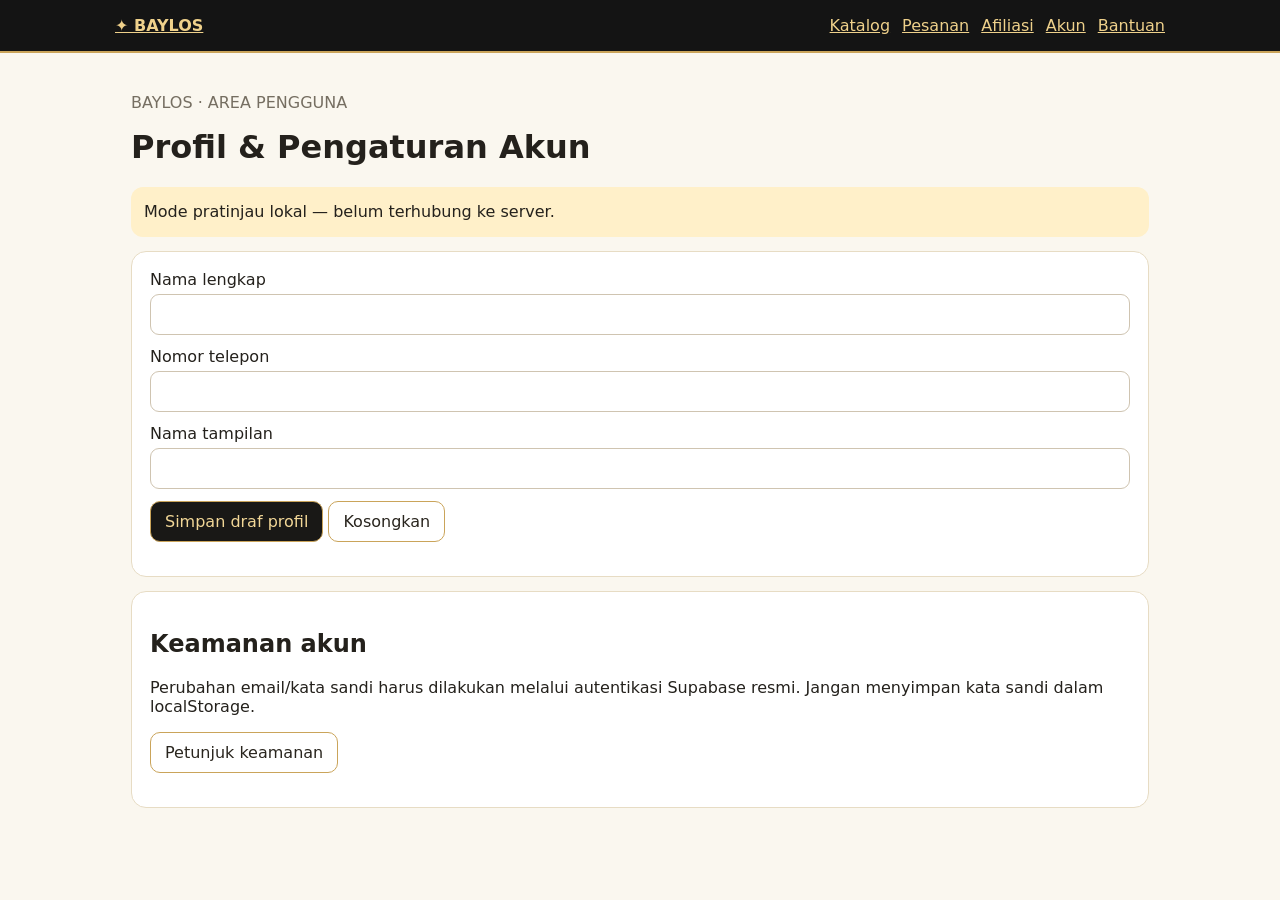
<file: web/account-settings.html>
<!doctype html><html lang="id"><head><meta charset="utf-8"><meta name="viewport" content="width=device-width,initial-scale=1"><title>Pengaturan Akun · Baylos</title><style>:root{font-family:system-ui,-apple-system,sans-serif;color:#24211c;background:#faf7ef}*{box-sizing:border-box}body{margin:0}header{background:#141414;color:#efd18b;border-bottom:2px solid #caa45a;padding:16px max(16px,calc((100vw - 1050px)/2));display:flex;justify-content:space-between;gap:12px;flex-wrap:wrap}a{color:inherit}nav{display:flex;gap:12px;flex-wrap:wrap}main{max-width:1050px;margin:auto;padding:24px 16px 70px}h1{margin-top:0}.card{background:#fff;border:1px solid #e7dcc4;border-radius:15px;padding:18px;margin:14px 0}.grid{display:grid;grid-template-columns:repeat(auto-fit,minmax(190px,1fr));gap:12px}.muted{color:#756e61}.notice{background:#fff0c9;border-radius:12px;padding:13px;line-height:1.5}button,.btn{background:#191816;color:#f2d797;border:1px solid #caa45a;border-radius:10px;padding:10px 14px;font:inherit;text-decoration:none;cursor:pointer}button.secondary{background:#fff;color:#29251e}button:disabled{opacity:.5}input,select,textarea{font:inherit;padding:10px;border:1px solid #cfc4b1;border-radius:9px;width:100%;margin:5px 0 12px}label{display:block}table{width:100%;border-collapse:collapse}th,td{text-align:left;padding:10px;border-bottom:1px solid #eee5d5} .tablewrap{overflow:auto} .empty{padding:18px;text-align:center;color:#756e61} [hidden]{display:none!important}@media(max-width:600px){header{padding:14px}main{padding:18px 12px 60px}.card{padding:14px}th,td{padding:8px;font-size:.9rem}}</style></head><body><header><a href="../index.html"><strong>✦ BAYLOS</strong></a><nav><a href="storefront.html">Katalog</a><a href="my-orders.html">Pesanan</a><a href="affiliate-dashboard.html">Afiliasi</a><a href="account-settings.html">Akun</a><a href="help-center.html">Bantuan</a></nav></header><main><p class="muted">BAYLOS · AREA PENGGUNA</p><h1>Profil & Pengaturan Akun</h1><div class="notice" data-mode></div><section class="card"><form id="form"><label>Nama lengkap<input id="name" maxlength="100" autocomplete="name" required></label><label>Nomor telepon<input id="phone" inputmode="tel" maxlength="20" autocomplete="tel"></label><label>Nama tampilan<input id="display" maxlength="60"></label><button>Simpan draf profil</button> <button type="button" class="secondary" id="clear">Kosongkan</button></form><p id="msg" role="status"></p></section><section class="card"><h2>Keamanan akun</h2><p>Perubahan email/kata sandi harus dilakukan melalui autentikasi Supabase resmi. Jangan menyimpan kata sandi dalam localStorage.</p><button id="security" class="secondary">Petunjuk keamanan</button><p id="securityMsg" role="status"></p></section><script>const key='baylos-account-draft';try{const d=JSON.parse(localStorage.getItem(key)||'{}');for(const k of ['name','phone','display'])document.getElementById(k).value=d[k]||''}catch{}document.getElementById('form').onsubmit=e=>{e.preventDefault();const d={name:document.getElementById('name').value.trim(),phone:document.getElementById('phone').value.trim(),display:document.getElementById('display').value.trim()};if(!d.name){document.getElementById('msg').textContent='Nama lengkap wajib diisi.';return}localStorage.setItem(key,JSON.stringify(d));document.getElementById('msg').textContent='Draf profil tersimpan di perangkat ini saja; belum disimpan ke akun/server.'};document.getElementById('clear').onclick=()=>{document.getElementById('form').reset();localStorage.removeItem(key);document.getElementById('msg').textContent='Draf lokal dihapus.'};document.getElementById('security').onclick=()=>document.getElementById('securityMsg').textContent='Gunakan fitur pemulihan resmi; jangan pernah membagikan kata sandi atau service-role key.';</script></main><script src="baylos-stage22-30.js"></script></body></html>
</file>
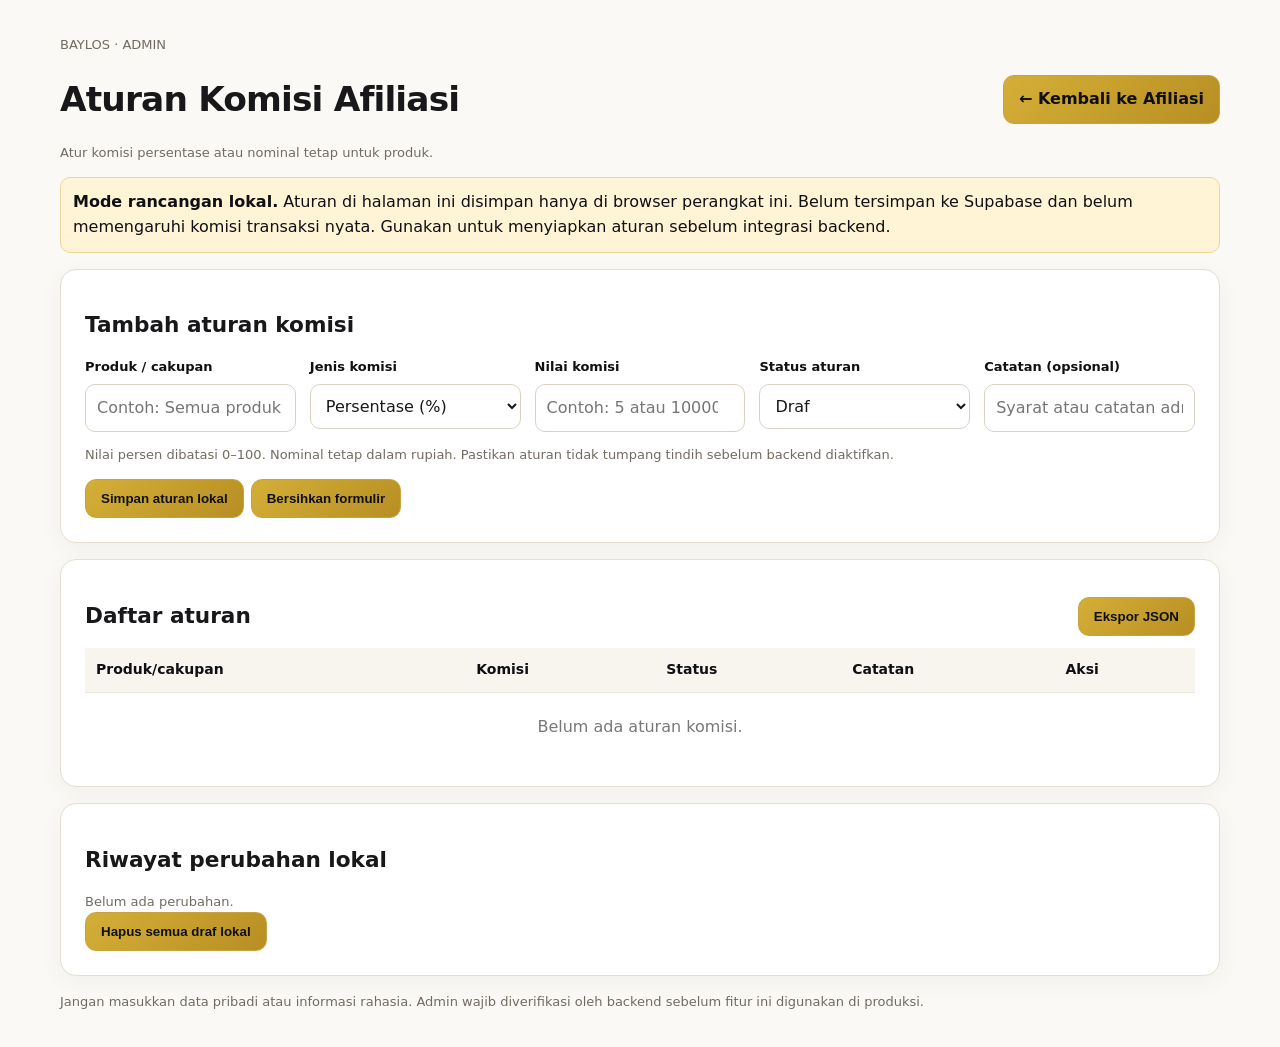
<file: web/admin-commission.html>
<!doctype html>
<html lang="id"><head><meta charset="utf-8"><meta name="viewport" content="width=device-width,initial-scale=1"><title>Aturan Komisi Afiliasi | Baylos</title><link rel="stylesheet" href="baylos-premium-theme.css"><style>
:root{color-scheme:light}body{margin:0;background:#f6f3ed;color:#25231f;font-family:system-ui,-apple-system,Segoe UI,sans-serif}.wrap{max-width:1100px;margin:auto;padding:22px}.top{display:flex;gap:12px;align-items:center;justify-content:space-between;flex-wrap:wrap}.card{background:#fff;border:1px solid #e4ded3;border-radius:16px;padding:18px;margin:16px 0;box-shadow:0 6px 20px #2419000a}.grid{display:grid;grid-template-columns:repeat(auto-fit,minmax(210px,1fr));gap:12px}label{display:block;font-size:13px;font-weight:650;margin-bottom:6px}input,select,textarea{box-sizing:border-box;width:100%;padding:11px;border:1px solid #cfc7b9;border-radius:9px;background:#fff;font:inherit}button,.btn{border:0;border-radius:9px;padding:11px 15px;background:#29251e;color:#fff;font-weight:700;cursor:pointer;text-decoration:none;display:inline-block}button.secondary,.btn.secondary{background:#e9e2d6;color:#27231d}button.danger{background:#9e3025}.hint{font-size:13px;color:#716b61}.notice{padding:12px;background:#fff4d6;border:1px solid #eed59a;border-radius:10px}.tablewrap{overflow:auto}table{width:100%;border-collapse:collapse;min-width:650px}th,td{text-align:left;padding:11px;border-bottom:1px solid #eee7dc;font-size:14px}th{background:#f8f5ef}.pill{background:#eee7d8;border-radius:20px;padding:4px 8px;font-size:12px}.actions{display:flex;gap:7px;flex-wrap:wrap}.empty{padding:22px;text-align:center;color:#777}@media(max-width:600px){.wrap{padding:13px}.card{padding:14px}}
</style></head><body><main class="wrap"><div class="top"><div><p class="hint">BAYLOS · ADMIN</p><h1>Aturan Komisi Afiliasi</h1><p class="hint">Atur komisi persentase atau nominal tetap untuk produk.</p></div><a class="btn secondary" href="admin-affiliates.html">← Kembali ke Afiliasi</a></div>
<div class="notice"><b>Mode rancangan lokal.</b> Aturan di halaman ini disimpan hanya di browser perangkat ini. Belum tersimpan ke Supabase dan belum memengaruhi komisi transaksi nyata. Gunakan untuk menyiapkan aturan sebelum integrasi backend.</div>
<section class="card"><h2 id="form-title">Tambah aturan komisi</h2><form id="rule-form"><input type="hidden" id="rule-id"><div class="grid"><div><label for="product">Produk / cakupan</label><input id="product" maxlength="120" required placeholder="Contoh: Semua produk atau SKU-001"></div><div><label for="type">Jenis komisi</label><select id="type"><option value="percent">Persentase (%)</option><option value="fixed">Nominal tetap (Rp)</option></select></div><div><label for="amount">Nilai komisi</label><input id="amount" type="number" min="0.01" step="0.01" required placeholder="Contoh: 5 atau 10000"></div><div><label for="status">Status aturan</label><select id="status"><option value="draft">Draf</option><option value="active">Aktif (rancangan)</option><option value="paused">Dijeda</option></select></div><div><label for="note">Catatan (opsional)</label><input id="note" maxlength="250" placeholder="Syarat atau catatan admin"></div></div><p class="hint">Nilai persen dibatasi 0–100. Nominal tetap dalam rupiah. Pastikan aturan tidak tumpang tindih sebelum backend diaktifkan.</p><div class="actions"><button type="submit">Simpan aturan lokal</button><button type="button" class="secondary" id="cancel-edit">Bersihkan formulir</button></div></form></section>
<section class="card"><div class="top"><h2>Daftar aturan</h2><button type="button" class="secondary" id="export">Ekspor JSON</button></div><div class="tablewrap"><table><thead><tr><th>Produk/cakupan</th><th>Komisi</th><th>Status</th><th>Catatan</th><th>Aksi</th></tr></thead><tbody id="rows"></tbody></table><div id="empty" class="empty">Belum ada aturan komisi.</div></div></section>
<section class="card"><h2>Riwayat perubahan lokal</h2><div id="history" class="hint">Belum ada perubahan.</div><button type="button" id="clear-all" class="danger">Hapus semua draf lokal</button></section><p class="hint">Jangan masukkan data pribadi atau informasi rahasia. Admin wajib diverifikasi oleh backend sebelum fitur ini digunakan di produksi.</p></main><script src="admin-commission.js"></script></body></html>
</file>
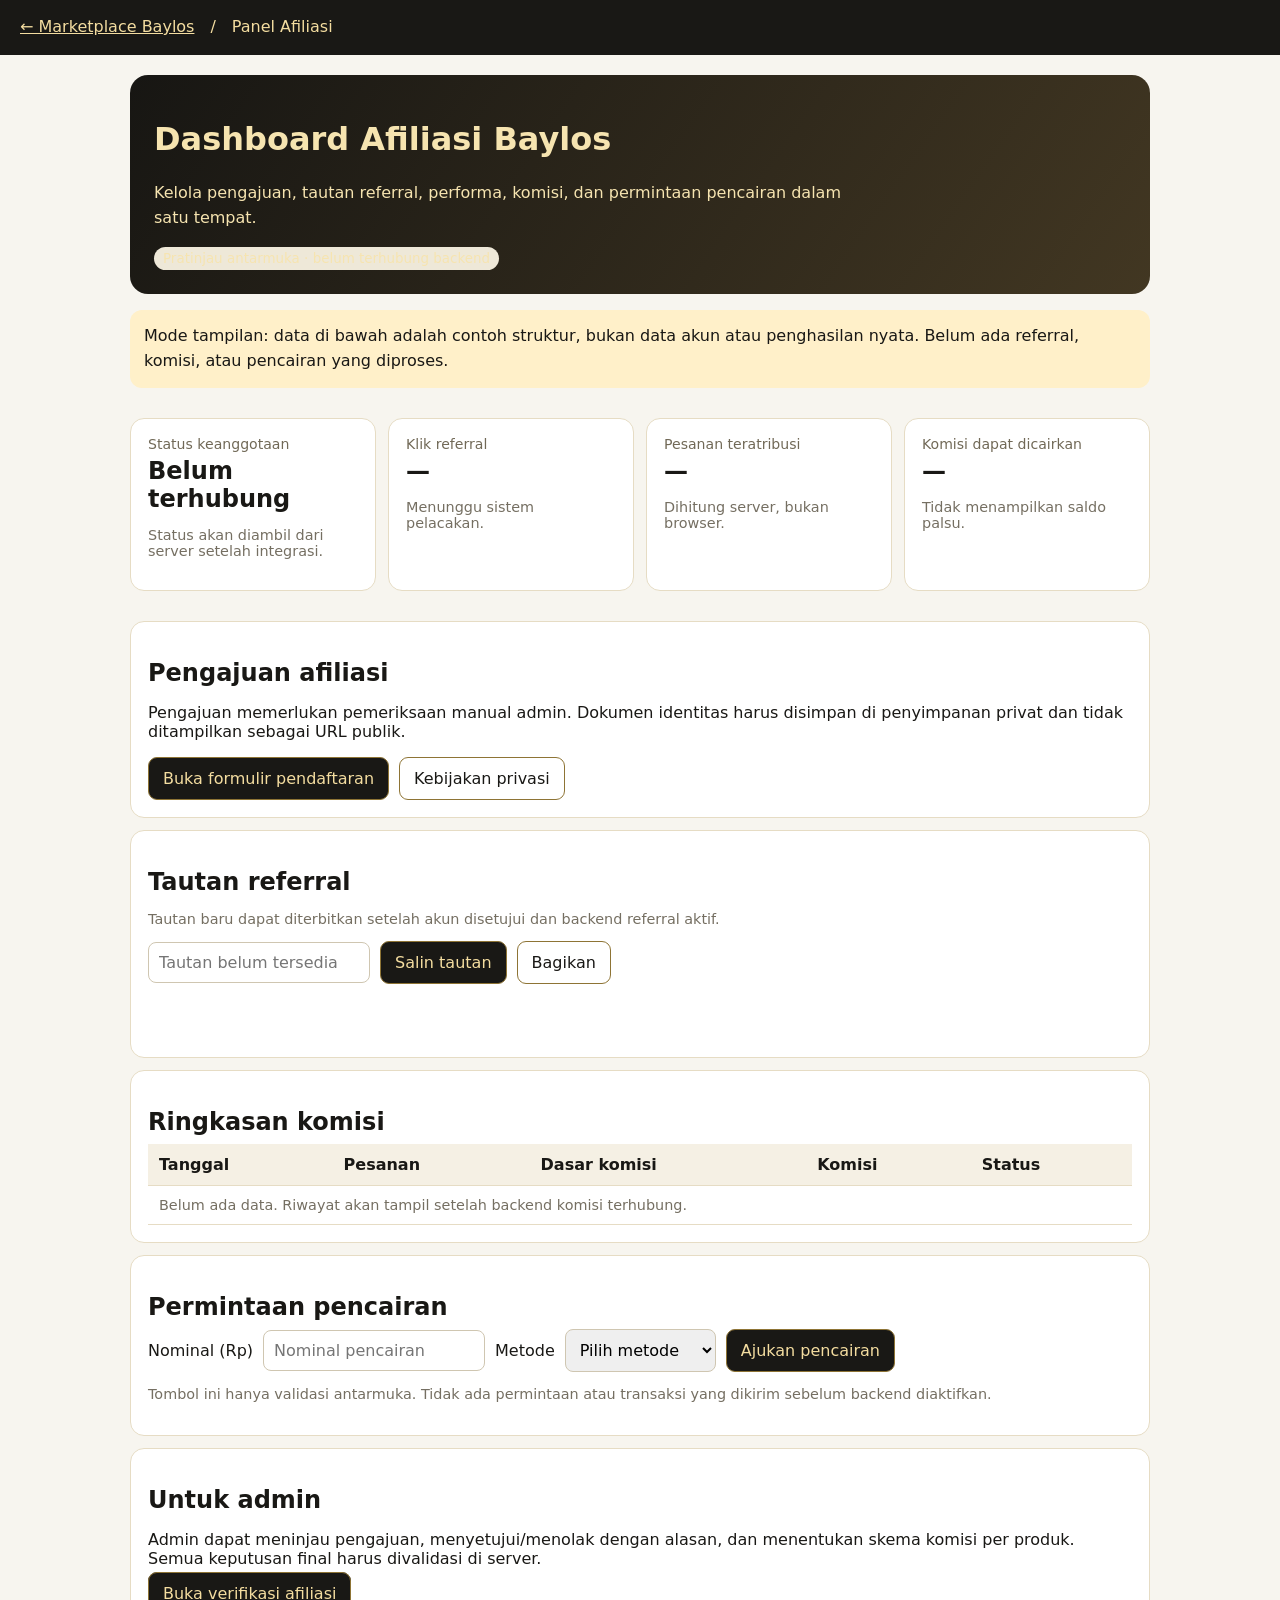
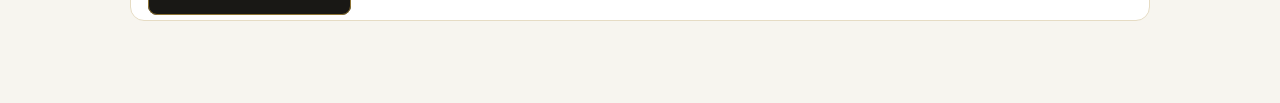
<file: web/affiliate-center-ui.html>
<!doctype html>
<html lang="id"><head><meta charset="utf-8"><meta name="viewport" content="width=device-width,initial-scale=1"><title>Afiliasi & Komisi · Baylos</title>
<style>:root{--ink:#191815;--gold:#c8a95b;--paper:#f7f5ef;--line:#e6dcc4}*{box-sizing:border-box}body{margin:0;background:var(--paper);color:var(--ink);font:16px system-ui}header{background:var(--ink);color:#f4dda0;padding:17px 20px}header a{color:inherit}main{max-width:1050px;margin:auto;padding:20px 15px 70px}.hero{background:linear-gradient(125deg,#171613,#423722);color:#f6e4b0;padding:24px;border-radius:18px}.hero p{max-width:720px;line-height:1.6}.grid{display:grid;grid-template-columns:repeat(auto-fit,minmax(190px,1fr));gap:12px;margin:18px 0}.card{background:#fff;border:1px solid var(--line);border-radius:14px;padding:17px;margin:12px 0}.label{font-size:.88rem;color:#716957}.value{font-size:1.5rem;font-weight:750;margin-top:5px}.row{display:flex;gap:10px;flex-wrap:wrap;align-items:center}button,a.btn{border:1px solid #8e7435;border-radius:9px;padding:11px 14px;background:var(--ink);color:#f4dda0;font:inherit;text-decoration:none;cursor:pointer}button.secondary,a.secondary{background:white;color:var(--ink)}button:focus-visible,a:focus-visible,input:focus-visible,select:focus-visible{outline:3px solid #c8a95b;outline-offset:2px}input,select{font:inherit;padding:10px;border:1px solid #cfc6b1;border-radius:8px;max-width:100%}.notice{background:#fff0c9;border-radius:12px;padding:14px;line-height:1.55}.tablewrap{overflow:auto}table{border-collapse:collapse;width:100%;min-width:620px}th,td{text-align:left;border-bottom:1px solid var(--line);padding:11px}th{background:#f5f0e4}.pill{display:inline-block;padding:4px 9px;border-radius:99px;background:#eee8d8;font-size:.84rem}.muted{color:#756f62;font-size:.9rem}#toast{min-height:1.5em;color:#725819}section h2{margin-bottom:8px}@media(max-width:540px){.hero{padding:18px}main{padding:14px 10px 50px}.card{padding:14px}}</style></head>
<body><header><a href="../index.html">← Marketplace Baylos</a>　/　Panel Afiliasi</header><main>
<div class="hero"><h1>Dashboard Afiliasi Baylos</h1><p>Kelola pengajuan, tautan referral, performa, komisi, dan permintaan pencairan dalam satu tempat.</p><span class="pill">Pratinjau antarmuka · belum terhubung backend</span></div>
<p class="notice" role="status">Mode tampilan: data di bawah adalah contoh struktur, bukan data akun atau penghasilan nyata. Belum ada referral, komisi, atau pencairan yang diproses.</p>
<section class="grid"><div class="card"><div class="label">Status keanggotaan</div><div class="value">Belum terhubung</div><p class="muted">Status akan diambil dari server setelah integrasi.</p></div><div class="card"><div class="label">Klik referral</div><div class="value">—</div><p class="muted">Menunggu sistem pelacakan.</p></div><div class="card"><div class="label">Pesanan teratribusi</div><div class="value">—</div><p class="muted">Dihitung server, bukan browser.</p></div><div class="card"><div class="label">Komisi dapat dicairkan</div><div class="value">—</div><p class="muted">Tidak menampilkan saldo palsu.</p></div></section>
<section class="card"><h2>Pengajuan afiliasi</h2><p>Pengajuan memerlukan pemeriksaan manual admin. Dokumen identitas harus disimpan di penyimpanan privat dan tidak ditampilkan sebagai URL publik.</p><div class="row"><a class="btn" href="affiliate-register.html">Buka formulir pendaftaran</a><a class="btn secondary" href="affiliate-privacy.html">Kebijakan privasi</a></div></section>
<section class="card"><h2>Tautan referral</h2><p class="muted">Tautan baru dapat diterbitkan setelah akun disetujui dan backend referral aktif.</p><div class="row"><input id="refLink" aria-label="Tautan referral" placeholder="Tautan belum tersedia" readonly><button id="copy" type="button" disabled>Salin tautan</button><button id="share" type="button" class="secondary" disabled>Bagikan</button></div><p id="toast" role="status"></p></section>
<section class="card"><h2>Ringkasan komisi</h2><div class="tablewrap"><table><thead><tr><th>Tanggal</th><th>Pesanan</th><th>Dasar komisi</th><th>Komisi</th><th>Status</th></tr></thead><tbody><tr><td colspan="5" class="muted">Belum ada data. Riwayat akan tampil setelah backend komisi terhubung.</td></tr></tbody></table></div></section>
<section class="card"><h2>Permintaan pencairan</h2><div class="row"><label for="amount">Nominal (Rp)</label><input id="amount" type="number" min="1" step="1" placeholder="Nominal pencairan"><label for="method">Metode</label><select id="method"><option value="">Pilih metode</option><option>Transfer bank</option><option>QRIS</option></select><button id="request" type="button">Ajukan pencairan</button></div><p class="muted">Tombol ini hanya validasi antarmuka. Tidak ada permintaan atau transaksi yang dikirim sebelum backend diaktifkan.</p><p id="payoutMsg" role="status"></p></section>
<section class="card"><h2>Untuk admin</h2><p>Admin dapat meninjau pengajuan, menyetujui/menolak dengan alasan, dan menentukan skema komisi per produk. Semua keputusan final harus divalidasi di server.</p><a class="btn" href="admin-affiliates.html">Buka verifikasi afiliasi</a></section>
</main><script>(()=>{const msg=document.getElementById('payoutMsg');document.getElementById('request').addEventListener('click',()=>{const n=Number(document.getElementById('amount').value),m=document.getElementById('method').value;if(!Number.isSafeInteger(n)||n<=0){msg.textContent='Masukkan nominal rupiah berupa bilangan bulat lebih dari 0.';return}if(!m){msg.textContent='Pilih metode pencairan terlebih dahulu.';return}msg.textContent='Antarmuka siap. Permintaan belum dikirim karena integrasi backend belum diaktifkan.'});})();</script></body></html>
</file>
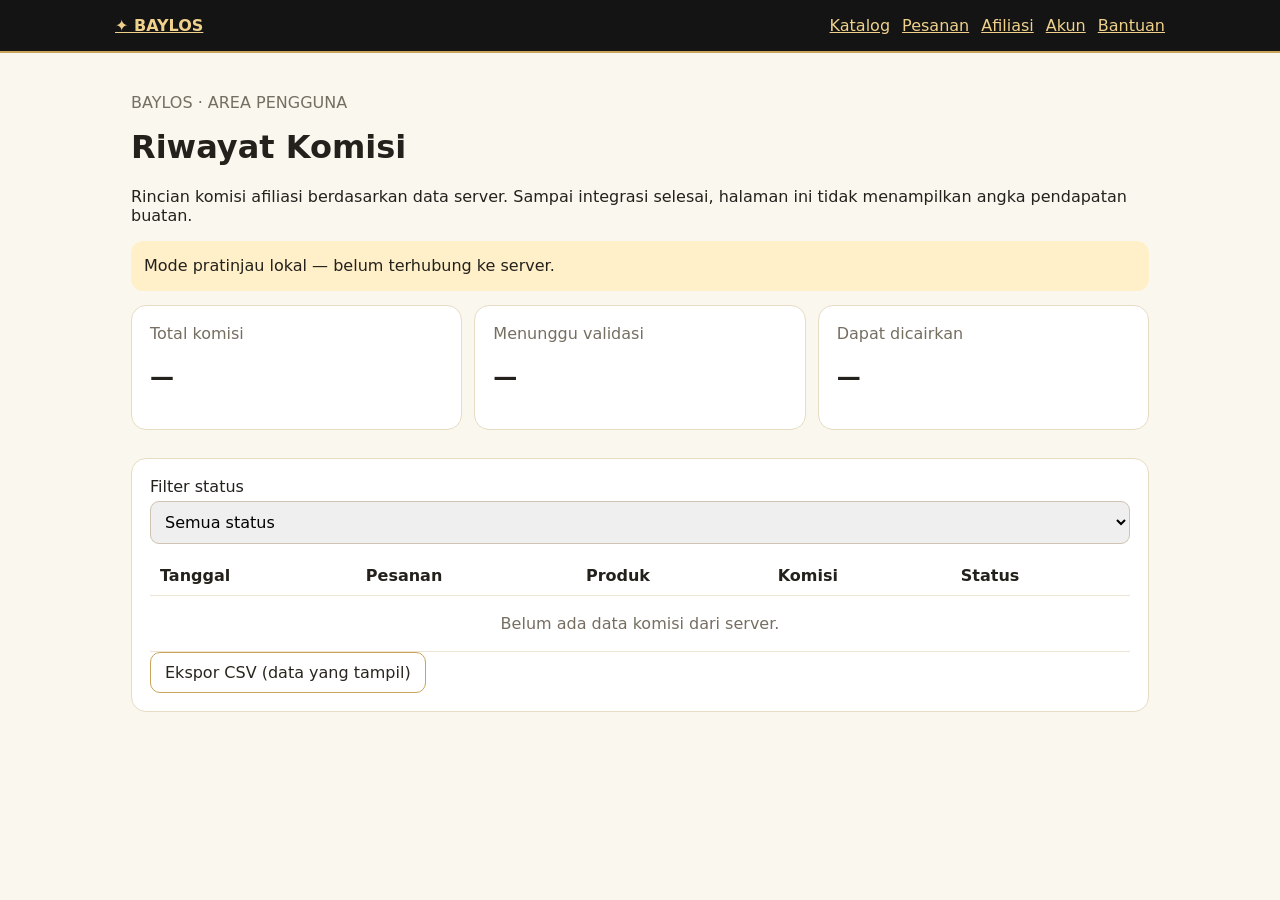
<file: web/affiliate-commissions.html>
<!doctype html><html lang="id"><head><meta charset="utf-8"><meta name="viewport" content="width=device-width,initial-scale=1"><title>Riwayat Komisi · Baylos</title><style>:root{font-family:system-ui,-apple-system,sans-serif;color:#24211c;background:#faf7ef}*{box-sizing:border-box}body{margin:0}header{background:#141414;color:#efd18b;border-bottom:2px solid #caa45a;padding:16px max(16px,calc((100vw - 1050px)/2));display:flex;justify-content:space-between;gap:12px;flex-wrap:wrap}a{color:inherit}nav{display:flex;gap:12px;flex-wrap:wrap}main{max-width:1050px;margin:auto;padding:24px 16px 70px}h1{margin-top:0}.card{background:#fff;border:1px solid #e7dcc4;border-radius:15px;padding:18px;margin:14px 0}.grid{display:grid;grid-template-columns:repeat(auto-fit,minmax(190px,1fr));gap:12px}.muted{color:#756e61}.notice{background:#fff0c9;border-radius:12px;padding:13px;line-height:1.5}button,.btn{background:#191816;color:#f2d797;border:1px solid #caa45a;border-radius:10px;padding:10px 14px;font:inherit;text-decoration:none;cursor:pointer}button.secondary{background:#fff;color:#29251e}button:disabled{opacity:.5}input,select,textarea{font:inherit;padding:10px;border:1px solid #cfc4b1;border-radius:9px;width:100%;margin:5px 0 12px}label{display:block}table{width:100%;border-collapse:collapse}th,td{text-align:left;padding:10px;border-bottom:1px solid #eee5d5} .tablewrap{overflow:auto} .empty{padding:18px;text-align:center;color:#756e61} [hidden]{display:none!important}@media(max-width:600px){header{padding:14px}main{padding:18px 12px 60px}.card{padding:14px}th,td{padding:8px;font-size:.9rem}}</style></head><body><header><a href="../index.html"><strong>✦ BAYLOS</strong></a><nav><a href="storefront.html">Katalog</a><a href="my-orders.html">Pesanan</a><a href="affiliate-dashboard.html">Afiliasi</a><a href="account-settings.html">Akun</a><a href="help-center.html">Bantuan</a></nav></header><main><p class="muted">BAYLOS · AREA PENGGUNA</p><h1>Riwayat Komisi</h1><p>Rincian komisi afiliasi berdasarkan data server. Sampai integrasi selesai, halaman ini tidak menampilkan angka pendapatan buatan.</p><div class="notice" data-mode></div><section class="grid"><div class="card"><span class="muted">Total komisi</span><h2 id="total">—</h2></div><div class="card"><span class="muted">Menunggu validasi</span><h2 id="pending">—</h2></div><div class="card"><span class="muted">Dapat dicairkan</span><h2 id="available">—</h2></div></section><section class="card"><label>Filter status<select id="filter"><option value="all">Semua status</option><option>pending</option><option>approved</option><option>payable</option><option>paid</option><option>cancelled</option></select></label><div class="tablewrap"><table><thead><tr><th>Tanggal</th><th>Pesanan</th><th>Produk</th><th>Komisi</th><th>Status</th></tr></thead><tbody id="rows"><tr><td colspan="5" class="empty">Belum ada data komisi dari server.</td></tr></tbody></table></div><button id="export" class="secondary">Ekspor CSV (data yang tampil)</button></section><script>const rows=[];function draw(){document.getElementById('rows').innerHTML='<tr><td colspan="5" class="empty">Belum ada data komisi dari server. Tidak ada data contoh yang dianggap nyata.</td></tr>'}document.getElementById('filter').onchange=draw;document.getElementById('export').onclick=()=>{const b=new Blob(['tanggal,pesanan,produk,komisi,status\n'],{type:'text/csv;charset=utf-8'});const a=document.createElement('a');a.href=URL.createObjectURL(b);a.download='baylos-riwayat-komisi.csv';a.click();URL.revokeObjectURL(a.href)};</script></main><script src="baylos-stage22-30.js"></script></body></html>
</file>
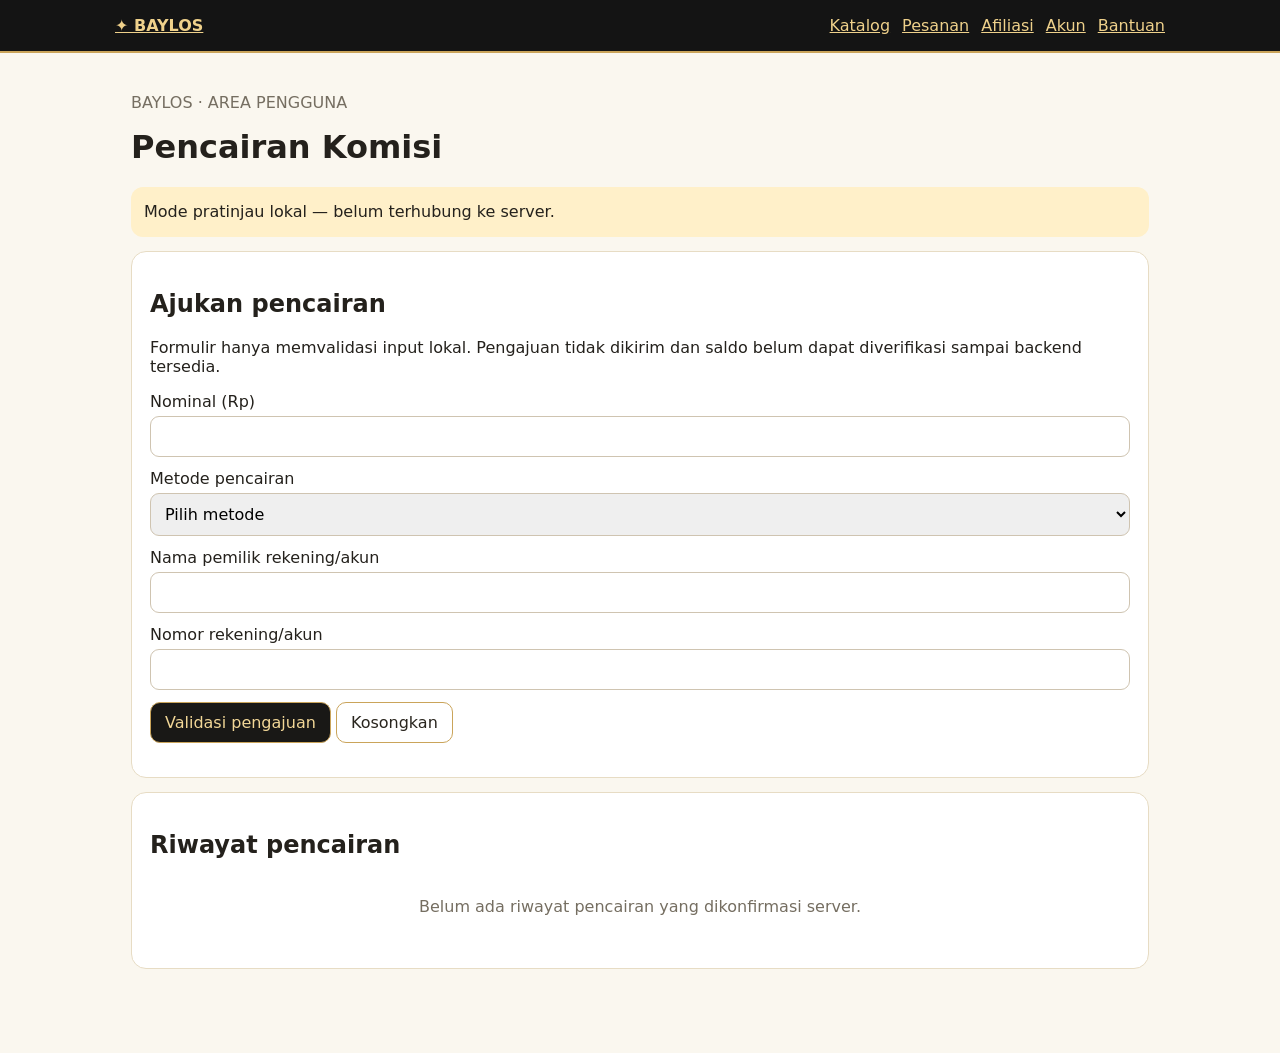
<file: web/affiliate-payout.html>
<!doctype html><html lang="id"><head><meta charset="utf-8"><meta name="viewport" content="width=device-width,initial-scale=1"><title>Pencairan Komisi · Baylos</title><style>:root{font-family:system-ui,-apple-system,sans-serif;color:#24211c;background:#faf7ef}*{box-sizing:border-box}body{margin:0}header{background:#141414;color:#efd18b;border-bottom:2px solid #caa45a;padding:16px max(16px,calc((100vw - 1050px)/2));display:flex;justify-content:space-between;gap:12px;flex-wrap:wrap}a{color:inherit}nav{display:flex;gap:12px;flex-wrap:wrap}main{max-width:1050px;margin:auto;padding:24px 16px 70px}h1{margin-top:0}.card{background:#fff;border:1px solid #e7dcc4;border-radius:15px;padding:18px;margin:14px 0}.grid{display:grid;grid-template-columns:repeat(auto-fit,minmax(190px,1fr));gap:12px}.muted{color:#756e61}.notice{background:#fff0c9;border-radius:12px;padding:13px;line-height:1.5}button,.btn{background:#191816;color:#f2d797;border:1px solid #caa45a;border-radius:10px;padding:10px 14px;font:inherit;text-decoration:none;cursor:pointer}button.secondary{background:#fff;color:#29251e}button:disabled{opacity:.5}input,select,textarea{font:inherit;padding:10px;border:1px solid #cfc4b1;border-radius:9px;width:100%;margin:5px 0 12px}label{display:block}table{width:100%;border-collapse:collapse}th,td{text-align:left;padding:10px;border-bottom:1px solid #eee5d5} .tablewrap{overflow:auto} .empty{padding:18px;text-align:center;color:#756e61} [hidden]{display:none!important}@media(max-width:600px){header{padding:14px}main{padding:18px 12px 60px}.card{padding:14px}th,td{padding:8px;font-size:.9rem}}</style></head><body><header><a href="../index.html"><strong>✦ BAYLOS</strong></a><nav><a href="storefront.html">Katalog</a><a href="my-orders.html">Pesanan</a><a href="affiliate-dashboard.html">Afiliasi</a><a href="account-settings.html">Akun</a><a href="help-center.html">Bantuan</a></nav></header><main><p class="muted">BAYLOS · AREA PENGGUNA</p><h1>Pencairan Komisi</h1><div class="notice" data-mode></div><section class="card"><h2>Ajukan pencairan</h2><p>Formulir hanya memvalidasi input lokal. Pengajuan tidak dikirim dan saldo belum dapat diverifikasi sampai backend tersedia.</p><form id="form"><label>Nominal (Rp)<input id="amount" type="number" min="10000" step="1000" required></label><label>Metode pencairan<select id="method" required><option value="">Pilih metode</option><option value="bank">Transfer bank</option><option value="ewallet">Dompet digital</option></select></label><label>Nama pemilik rekening/akun<input id="holder" maxlength="100" required></label><label>Nomor rekening/akun<input id="account" inputmode="numeric" maxlength="40" required></label><button type="submit">Validasi pengajuan</button> <button type="reset" class="secondary">Kosongkan</button></form><p id="msg" role="status"></p></section><section class="card"><h2>Riwayat pencairan</h2><p class="empty">Belum ada riwayat pencairan yang dikonfirmasi server.</p></section><script>document.getElementById('form').onsubmit=e=>{e.preventDefault();const n=Number(document.getElementById('amount').value);if(n<10000||!Number.isSafeInteger(n)){document.getElementById('msg').textContent='Nominal minimum Rp10.000 dan harus berupa angka bulat.';return}document.getElementById('msg').textContent='Input valid secara lokal. Pengajuan belum dikirim atau disimpan ke server.'};</script></main><script src="baylos-stage22-30.js"></script></body></html>
</file>
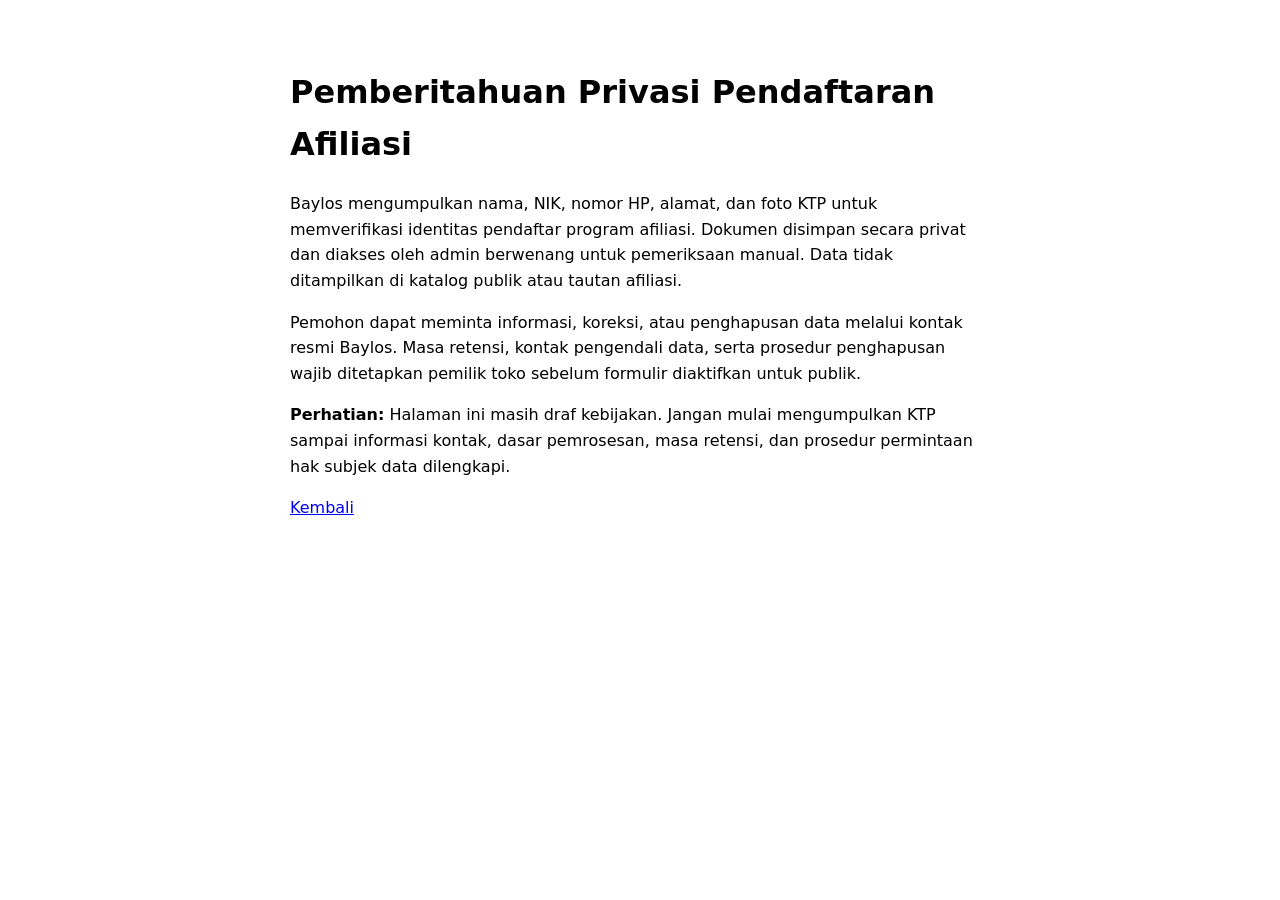
<file: web/affiliate-privacy.html>
<!doctype html><html lang="id"><meta charset="utf-8"><meta name="viewport" content="width=device-width,initial-scale=1"><title>Privasi Afiliasi Baylos</title><body style="font:16px/1.6 system-ui;max-width:700px;margin:30px auto;padding:16px"><h1>Pemberitahuan Privasi Pendaftaran Afiliasi</h1><p>Baylos mengumpulkan nama, NIK, nomor HP, alamat, dan foto KTP untuk memverifikasi identitas pendaftar program afiliasi. Dokumen disimpan secara privat dan diakses oleh admin berwenang untuk pemeriksaan manual. Data tidak ditampilkan di katalog publik atau tautan afiliasi.</p><p>Pemohon dapat meminta informasi, koreksi, atau penghapusan data melalui kontak resmi Baylos. Masa retensi, kontak pengendali data, serta prosedur penghapusan wajib ditetapkan pemilik toko sebelum formulir diaktifkan untuk publik.</p><p><strong>Perhatian:</strong> Halaman ini masih draf kebijakan. Jangan mulai mengumpulkan KTP sampai informasi kontak, dasar pemrosesan, masa retensi, dan prosedur permintaan hak subjek data dilengkapi.</p><a href="affiliate-register.html">Kembali</a></body></html>
</file>
<file: web/baylos-premium-theme.css>
/* Baylos premium unified theme — dark charcoal, champagne gold, ivory */
:root{--baylos-ink:#101014;--baylos-panel:#1b1b20;--baylos-gold:#d4af37;--baylos-gold-soft:#f0d990;--baylos-ivory:#faf9f6;--baylos-border:#e7dfcd;--baylos-muted:#66636a;color-scheme:light}
html{scroll-behavior:smooth}body{background:var(--baylos-ivory)!important;color:var(--baylos-ink)!important;font-family:Inter,system-ui,-apple-system,sans-serif!important}
header,body>header{background:linear-gradient(120deg,#101014,#242328)!important;color:#faf9f6!important;border-bottom:2px solid var(--baylos-gold)!important;box-shadow:0 8px 24px #10101424}
header strong,header .brand{color:var(--baylos-gold-soft)!important;letter-spacing:.12em}header a{color:#faf9f6!important;text-decoration:none}header a:hover{color:var(--baylos-gold-soft)!important}
button,.btn,[type=submit]{background:linear-gradient(135deg,#d4af37,#b88e23)!important;color:#101014!important;border:1px solid #c6a342!important;font-weight:650!important;border-radius:11px!important;transition:transform .15s,box-shadow .15s}button:hover:not(:disabled),.btn:hover{transform:translateY(-1px);box-shadow:0 5px 16px #d4af3740}button:disabled{opacity:.48!important;transform:none!important}
main{max-width:1160px!important}h1,h2,h3{color:#18181b}h1{letter-spacing:-.025em}.muted,small{color:var(--baylos-muted)}
.card,.panel,article,.modal-content{background:#fff!important;border:1px solid var(--baylos-border)!important;border-radius:16px!important;box-shadow:0 6px 24px #18181b0b!important}
.card{overflow:hidden}.card:hover{border-color:#d4af37!important;box-shadow:0 12px 30px #18181b18!important}.card img{background:#f0ede7!important}
input,select,textarea{border:1px solid #d9d2c3!important;border-radius:10px!important;background:#fff!important;color:#18181b!important}input:focus,select:focus,textarea:focus{outline:2px solid #d4af3799!important;outline-offset:1px}
.reseller{color:#8a6712!important}footer{background:#101014!important;color:#f0d990!important;padding:24px;text-align:center}
.grid{grid-template-columns:repeat(auto-fill,minmax(165px,1fr))!important;gap:14px!important}.card img{height:170px!important}.card .inner{padding:12px!important}
@media(min-width:850px){.grid{grid-template-columns:repeat(auto-fill,minmax(190px,1fr))!important}.card img{height:195px!important}}
@media(max-width:600px){header{padding:13px 14px!important;flex-wrap:wrap!important}header>div{display:flex;gap:6px;align-items:center;flex-wrap:wrap}header button{padding:8px 10px!important;font-size:.82rem!important}main{padding:17px 12px!important}.grid{grid-template-columns:repeat(2,minmax(0,1fr))!important;gap:10px!important}.card img{height:155px!important}.card .inner{padding:10px!important}.card h2{font-size:.95rem!important}}


/* === Baylos UI flow polish: checkout, chat, and responsive form rhythm === */
:root{
  --baylos-radius:18px;
  --baylos-shadow:0 12px 34px rgba(20,20,20,.07);
  --baylos-gold-line:#e7d5a8;
}
body{line-height:1.55}
a{transition:color .15s ease}
:focus-visible{outline:3px solid #d4af3780!important;outline-offset:2px}
button:active,.btn:active{transform:translateY(0)}
input,select,textarea{min-height:44px;box-sizing:border-box}
textarea{line-height:1.5;resize:vertical}
section.card,form.card,.panel{padding:clamp(16px,3vw,24px)!important}
h1{font-size:clamp(1.55rem,4vw,2.15rem);line-height:1.2}
h2{font-size:clamp(1.1rem,2.5vw,1.35rem);line-height:1.3}
p{line-height:1.6}
@media(max-width:600px){
  body{font-size:15px}
  button,.btn,[type=submit]{min-height:44px}
  label{line-height:1.5}
}

/* Checkout hierarchy */
body:has(#form) main{max-width:760px!important;padding-top:26px!important;padding-bottom:48px!important}
body:has(#form) main>h1{margin:8px 0 18px}
body:has(#form) header{display:flex;align-items:center;gap:14px;flex-wrap:wrap;padding:16px max(16px,calc((100vw - 760px)/2))!important}
body:has(#form) header a{font-size:.92rem;opacity:.9}
body:has(#form) .notice,#readiness{border:1px solid #ead7a2;background:#fff8e6;color:#6e5113;padding:15px 17px;border-radius:14px;line-height:1.55}
body:has(#form) .card{margin:16px 0;padding:clamp(17px,3vw,25px)!important}
body:has(#form) .card h2{margin:0 0 15px}
body:has(#form) #items{padding-left:20px}
body:has(#form) #items li{padding:7px 0;border-bottom:1px solid #f0eadf}
body:has(#form) label{margin:16px 0;display:block;font-weight:650;font-size:.94rem}
body:has(#form) label input,body:has(#form) label textarea,body:has(#form) label select{margin-top:7px;width:100%;padding:12px 13px;min-height:46px}
body:has(#form) #submit{width:100%;min-height:50px;font-size:1rem;margin-top:8px}
body:has(#form) #result{padding:10px 0;overflow-wrap:anywhere}
body:has(#form) .muted{font-size:.9rem}
@media(max-width:600px){
  body:has(#form) main{padding:18px 12px 32px!important}
  body:has(#form) header{padding:14px 12px!important}
}

/* Admin chat: readable conversation list and usable mobile layout */
body:has(#replyForm) header{padding:20px max(16px,calc((100vw - 1100px)/2))!important}
body:has(#replyForm) header h1{color:#f7e6b9;margin:0 0 4px}
body:has(#replyForm) header p{margin:4px 0 10px;color:#f5eee1}
body:has(#replyForm) main{max-width:1100px!important;align-items:start;padding:20px 14px!important}
body:has(#replyForm) .panel{border-radius:18px!important;padding:18px!important}
body:has(#replyForm) .panel h2{margin:0 0 14px}
body:has(#replyForm) #reload{margin-bottom:10px}
body:has(#replyForm) .thread{padding:12px!important;border:1px solid #ece2d7!important;border-radius:12px!important;line-height:1.45;white-space:normal}
body:has(#replyForm) .thread.active{outline:2px solid #d4af37!important;background:#fff7df!important}
body:has(#replyForm) .status{border:1px solid #ead7a2;background:#fff8e6;color:#6e5113;line-height:1.5}
body:has(#replyForm) .messages{height:min(58vh,600px);min-height:260px;padding:12px 4px}
body:has(#replyForm) .bubble{padding:11px 13px;border:1px solid #e9e0d5;line-height:1.5}
body:has(#replyForm) .bubble.admin{background:#fff5d9;border-color:#ead7a2}
body:has(#replyForm) #reply{width:100%;min-height:95px;padding:12px}
body:has(#replyForm) .row{flex-wrap:wrap}
@media(max-width:650px){
  body:has(#replyForm) main{grid-template-columns:minmax(0,1fr)!important;padding:12px!important;gap:12px!important}
  body:has(#replyForm) .messages{height:38vh;min-height:220px}
  body:has(#replyForm) header{padding:16px!important}
  body:has(#replyForm) .row button{flex:1}
}
</file>
